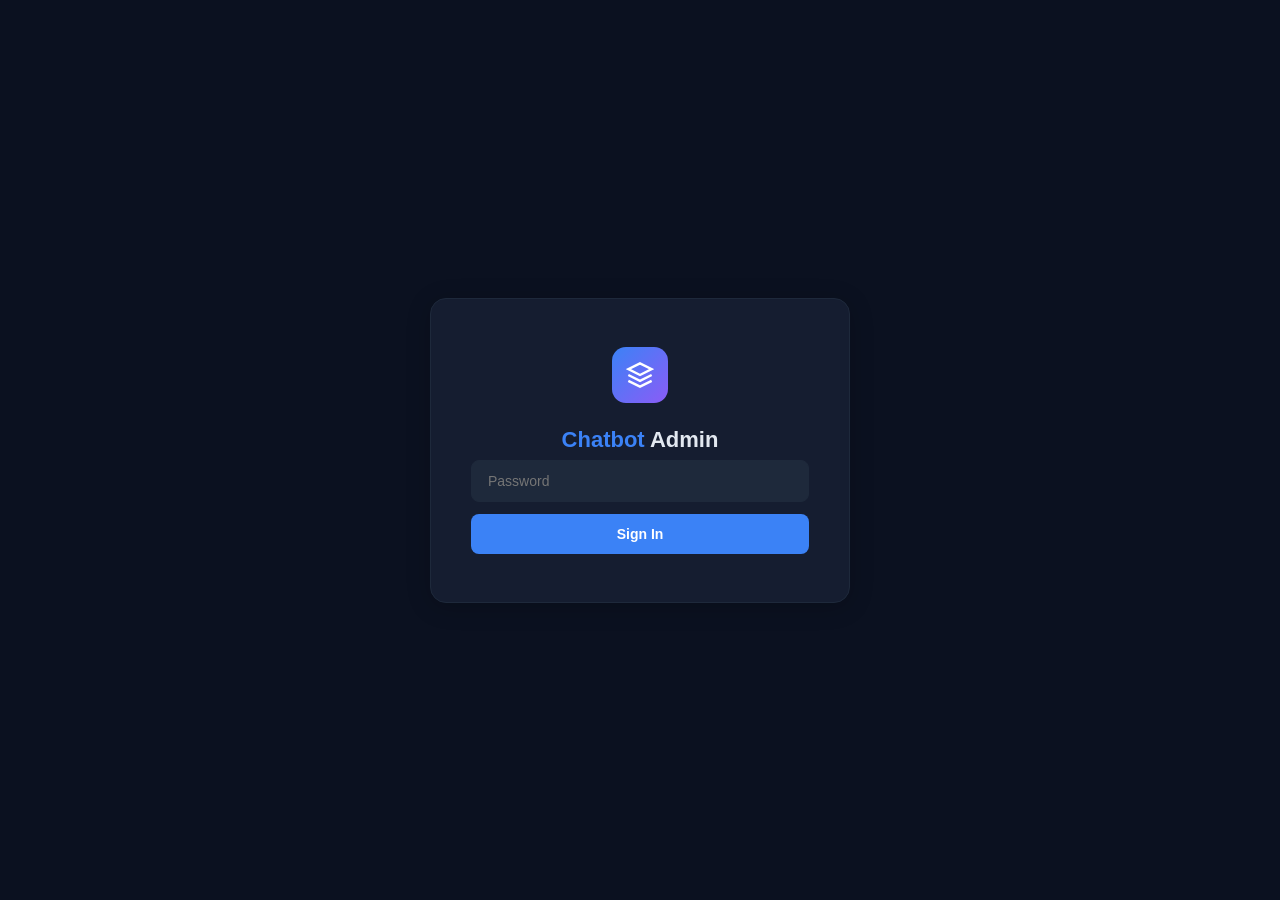
<file: backend/admin/index.html>
<!DOCTYPE html>
<html lang="en">
<head>
  <meta charset="UTF-8" />
  <meta name="viewport" content="width=device-width, initial-scale=1.0" />
  <title>Chatbot Admin</title>
  <style>
    :root {
      --bg: #0b1120;
      --bg-card: #151d30;
      --bg-card-hover: #1a2540;
      --bg-input: #1e293b;
      --bg-sidebar: #0f1729;
      --text: #e2e8f0;
      --text-muted: #64748b;
      --text-light: #94a3b8;
      --brand: #3b82f6;
      --brand-hover: #2563eb;
      --brand-glow: rgba(59, 130, 246, 0.15);
      --success: #10b981;
      --success-bg: rgba(16, 185, 129, 0.1);
      --warning: #f59e0b;
      --warning-bg: rgba(245, 158, 11, 0.1);
      --danger: #ef4444;
      --danger-bg: rgba(239, 68, 68, 0.1);
      --danger-hover: #dc2626;
      --purple: #8b5cf6;
      --purple-bg: rgba(139, 92, 246, 0.1);
      --pink: #ec4899;
      --pink-bg: rgba(236, 72, 153, 0.1);
      --border: #1e293b;
      --border-light: #2a3a52;
      --radius: 12px;
      --radius-sm: 8px;
      --shadow: 0 4px 24px rgba(0, 0, 0, 0.2);
      --transition: 0.2s ease;
    }
    * { margin: 0; padding: 0; box-sizing: border-box; }
    body {
      font-family: 'Inter', -apple-system, BlinkMacSystemFont, "Segoe UI", Roboto, sans-serif;
      background: var(--bg); color: var(--text); min-height: 100vh; line-height: 1.5;
    }

    /* ===== LOGIN ===== */
    .login-page { display: flex; align-items: center; justify-content: center; min-height: 100vh; padding: 24px; }
    .login-card { background: var(--bg-card); border: 1px solid var(--border); border-radius: 16px; padding: 48px 40px; width: 100%; max-width: 420px; box-shadow: var(--shadow); text-align: center; }
    .login-logo { width: 56px; height: 56px; background: linear-gradient(135deg, #3b82f6, #8b5cf6); border-radius: 14px; display: inline-flex; align-items: center; justify-content: center; margin-bottom: 20px; }
    .login-logo svg { color: #fff; }
    .login-card h1 { font-size: 22px; font-weight: 700; margin-bottom: 4px; }
    .login-card h1 span { color: var(--brand); }
    .login-subtitle { color: var(--text-muted); font-size: 13px; margin-bottom: 28px; }
    .login-input { width: 100%; padding: 12px 16px; background: var(--bg-input); border: 1px solid var(--border); border-radius: var(--radius-sm); color: var(--text); font-size: 14px; outline: none; transition: border-color var(--transition); margin-bottom: 12px; }
    .login-input:focus { border-color: var(--brand); }
    .login-btn { width: 100%; padding: 12px; background: var(--brand); color: #fff; border: none; border-radius: var(--radius-sm); font-size: 14px; font-weight: 600; cursor: pointer; transition: background var(--transition); }
    .login-btn:hover { background: var(--brand-hover); }
    .login-error { color: var(--danger); font-size: 13px; margin-top: 12px; display: none; }

    /* ===== LAYOUT ===== */
    .dashboard { display: none; }
    .dashboard.visible { display: flex; min-height: 100vh; }
    .sidebar { width: 240px; background: var(--bg-sidebar); border-right: 1px solid var(--border); display: flex; flex-direction: column; position: fixed; top: 0; left: 0; bottom: 0; z-index: 10; }
    .sidebar-header { padding: 20px 20px 16px; border-bottom: 1px solid var(--border); }
    .sidebar-header h2 { font-size: 15px; font-weight: 700; }
    .sidebar-header h2 span { color: var(--brand); }
    .sidebar-header p { font-size: 11px; color: var(--text-muted); margin-top: 2px; }
    .sidebar-nav { flex: 1; padding: 12px 10px; display: flex; flex-direction: column; gap: 2px; }
    .nav-item { display: flex; align-items: center; gap: 10px; padding: 10px 12px; border-radius: var(--radius-sm); font-size: 13px; font-weight: 500; color: var(--text-light); cursor: pointer; transition: all var(--transition); border: none; background: none; width: 100%; text-align: left; }
    .nav-item:hover { background: var(--bg-card); color: var(--text); }
    .nav-item.active { background: var(--brand-glow); color: var(--brand); }
    .nav-item svg { width: 18px; height: 18px; flex-shrink: 0; }
    .nav-badge { margin-left: auto; background: var(--danger); color: #fff; font-size: 10px; font-weight: 700; padding: 1px 6px; border-radius: 10px; min-width: 18px; text-align: center; }
    .sidebar-footer { padding: 16px 20px; border-top: 1px solid var(--border); }
    .logout-btn { display: flex; align-items: center; gap: 8px; padding: 8px 12px; border-radius: var(--radius-sm); font-size: 12px; color: var(--text-muted); cursor: pointer; border: none; background: none; width: 100%; transition: all var(--transition); }
    .logout-btn:hover { color: var(--danger); background: var(--danger-bg); }
    .main-content { flex: 1; margin-left: 240px; padding: 28px 32px; min-height: 100vh; }
    .page-header { margin-bottom: 24px; }
    .page-header h2 { font-size: 20px; font-weight: 700; }
    .page-header p { font-size: 13px; color: var(--text-muted); margin-top: 2px; }
    .page { display: none; }
    .page.active { display: block; }

    /* ===== STATS ===== */
    .stats-grid { display: grid; grid-template-columns: repeat(auto-fit, minmax(200px, 1fr)); gap: 16px; margin-bottom: 28px; }
    .stat-card { background: var(--bg-card); border: 1px solid var(--border); border-radius: var(--radius); padding: 20px; transition: border-color var(--transition); }
    .stat-card:hover { border-color: var(--border-light); }
    .stat-icon { width: 36px; height: 36px; border-radius: 10px; display: flex; align-items: center; justify-content: center; margin-bottom: 12px; }
    .stat-icon.blue { background: var(--brand-glow); color: var(--brand); }
    .stat-icon.green { background: var(--success-bg); color: var(--success); }
    .stat-icon.yellow { background: var(--warning-bg); color: var(--warning); }
    .stat-icon.red { background: var(--danger-bg); color: var(--danger); }
    .stat-value { font-size: 28px; font-weight: 700; line-height: 1.1; }
    .stat-label { font-size: 12px; color: var(--text-muted); margin-top: 4px; text-transform: uppercase; letter-spacing: 0.04em; }

    /* ===== CARDS ===== */
    .card { background: var(--bg-card); border: 1px solid var(--border); border-radius: var(--radius); margin-bottom: 20px; overflow: hidden; }
    .card-header { padding: 16px 20px; border-bottom: 1px solid var(--border); display: flex; align-items: center; justify-content: space-between; }
    .card-header h3 { font-size: 14px; font-weight: 600; display: flex; align-items: center; gap: 8px; }
    .card-body { padding: 20px; }

    /* ===== BUTTONS ===== */
    .btn { padding: 8px 16px; border: none; border-radius: var(--radius-sm); font-size: 13px; font-weight: 500; cursor: pointer; transition: all var(--transition); display: inline-flex; align-items: center; gap: 6px; color: #fff; }
    .btn-sm { padding: 6px 12px; font-size: 12px; }
    .btn-xs { padding: 4px 8px; font-size: 11px; }
    .btn-primary { background: var(--brand); }
    .btn-primary:hover { background: var(--brand-hover); }
    .btn-danger { background: var(--danger); }
    .btn-danger:hover { background: var(--danger-hover); }
    .btn-outline { background: transparent; border: 1px solid var(--border); color: var(--text-light); }
    .btn-outline:hover { border-color: var(--text-light); color: var(--text); }
    .btn:disabled { opacity: 0.4; cursor: not-allowed; }

    /* ===== UPLOAD ===== */
    .upload-zone { border: 2px dashed var(--border-light); border-radius: var(--radius); padding: 40px 24px; text-align: center; cursor: pointer; transition: all var(--transition); }
    .upload-zone:hover, .upload-zone.dragover { border-color: var(--brand); background: var(--brand-glow); }
    .upload-icon { width: 48px; height: 48px; background: var(--brand-glow); border-radius: 12px; display: inline-flex; align-items: center; justify-content: center; color: var(--brand); margin-bottom: 12px; }
    .upload-zone h4 { font-size: 14px; font-weight: 600; margin-bottom: 4px; }
    .upload-zone p { font-size: 12px; color: var(--text-muted); }

    /* ===== TABLE ===== */
    .table-wrapper { overflow-x: auto; }
    table { width: 100%; border-collapse: collapse; font-size: 13px; }
    th { text-align: left; font-size: 11px; font-weight: 600; text-transform: uppercase; letter-spacing: 0.05em; color: var(--text-muted); padding: 12px 16px; border-bottom: 1px solid var(--border); white-space: nowrap; }
    td { padding: 12px 16px; border-bottom: 1px solid var(--border); vertical-align: middle; }
    tr:last-child td { border-bottom: none; }
    tr:hover td { background: var(--bg-card-hover); }

    /* ===== BADGES ===== */
    .badge { display: inline-block; padding: 3px 10px; border-radius: 20px; font-size: 11px; font-weight: 600; }
    .badge-blue { background: var(--brand-glow); color: var(--brand); }
    .badge-yellow { background: var(--warning-bg); color: var(--warning); }
    .badge-red { background: var(--danger-bg); color: var(--danger); }
    .badge-pink { background: var(--pink-bg); color: var(--pink); }
    .badge-green { background: var(--success-bg); color: var(--success); }
    .badge-purple { background: var(--purple-bg); color: var(--purple); }

    /* ===== STATUS SELECT ===== */
    .status-select {
      padding: 4px 8px;
      border-radius: 6px;
      font-size: 12px;
      font-weight: 600;
      border: 1px solid transparent;
      cursor: pointer;
      outline: none;
      appearance: none;
      -webkit-appearance: none;
      background-repeat: no-repeat;
      background-position: right 6px center;
      background-size: 10px;
      padding-right: 22px;
      background-image: url("data:image/svg+xml,%3Csvg xmlns='http://www.w3.org/2000/svg' viewBox='0 0 10 6'%3E%3Cpath d='M1 1l4 4 4-4' stroke='%2394a3b8' fill='none' stroke-width='1.5'/%3E%3C/svg%3E");
    }
    .status-select.status-new { background-color: var(--danger-bg); color: var(--danger); border-color: rgba(239,68,68,0.3); }
    .status-select.status-reviewing { background-color: var(--warning-bg); color: var(--warning); border-color: rgba(245,158,11,0.3); }
    .status-select option { background: var(--bg-card); color: var(--text); }

    /* ===== CATEGORY SECTION ===== */
    .category-section { margin-bottom: 24px; }
    .category-header {
      display: flex; align-items: center; gap: 10px;
      padding: 12px 16px;
      background: var(--bg-input);
      border-radius: var(--radius-sm);
      margin-bottom: 12px;
      cursor: pointer;
      transition: background var(--transition);
    }
    .category-header:hover { background: var(--border); }
    .category-header h4 { font-size: 13px; font-weight: 600; flex: 1; }
    .category-count { font-size: 12px; font-weight: 600; }
    .category-icon { width: 28px; height: 28px; border-radius: 8px; display: flex; align-items: center; justify-content: center; flex-shrink: 0; }
    .category-icon.cat-similarity { background: var(--warning-bg); color: var(--warning); }
    .category-icon.cat-nodocs { background: var(--danger-bg); color: var(--danger); }
    .category-icon.cat-error { background: var(--pink-bg); color: var(--pink); }
    .category-body { padding-left: 0; }
    .category-body.collapsed { display: none; }

    /* ===== QUESTION ROW ===== */
    .q-row {
      display: flex; align-items: center; gap: 12px;
      padding: 10px 16px;
      border: 1px solid var(--border);
      border-radius: var(--radius-sm);
      margin-bottom: 6px;
      transition: all 0.3s ease;
    }
    .q-row:hover { border-color: var(--border-light); background: var(--bg-card-hover); }
    .q-row.removing { opacity: 0; transform: translateX(20px); height: 0; padding: 0; margin: 0; overflow: hidden; }
    .q-text { flex: 1; font-size: 13px; }
    .q-time { font-size: 11px; color: var(--text-muted); white-space: nowrap; }
    .q-score { font-size: 11px; font-family: monospace; color: var(--text-muted); min-width: 44px; text-align: right; }
    .q-actions { display: flex; align-items: center; gap: 6px; }
    .q-delete { background: none; border: none; color: var(--text-muted); cursor: pointer; padding: 4px; border-radius: 4px; transition: all var(--transition); display: flex; }
    .q-delete:hover { color: var(--danger); background: var(--danger-bg); }

    /* ===== FILTER TABS ===== */
    .filter-tabs { display: flex; gap: 6px; margin-bottom: 16px; flex-wrap: wrap; }
    .filter-tab { padding: 6px 14px; border-radius: 20px; font-size: 12px; font-weight: 500; border: 1px solid var(--border); background: none; color: var(--text-muted); cursor: pointer; transition: all var(--transition); }
    .filter-tab:hover { border-color: var(--text-light); color: var(--text); }
    .filter-tab.active { background: var(--brand-glow); border-color: var(--brand); color: var(--brand); }

    /* ===== EMPTY STATE ===== */
    .empty-state { text-align: center; padding: 40px 20px; color: var(--text-muted); }
    .empty-state svg { margin-bottom: 12px; opacity: 0.4; }
    .empty-state p { font-size: 13px; }

    /* ===== TOAST ===== */
    .toast-container { position: fixed; bottom: 24px; right: 24px; z-index: 999; display: flex; flex-direction: column; gap: 8px; }
    .toast { padding: 12px 20px; border-radius: var(--radius-sm); font-size: 13px; font-weight: 500; color: #fff; animation: slideIn 0.3s ease; box-shadow: 0 4px 12px rgba(0,0,0,0.3); }
    .toast.success { background: var(--success); }
    .toast.error { background: var(--danger); }
    .toast.info { background: var(--brand); }
    @keyframes slideIn { from { opacity: 0; transform: translateX(20px); } to { opacity: 1; transform: translateX(0); } }

    .spinner { display: inline-block; width: 18px; height: 18px; border: 2px solid var(--border); border-top-color: var(--brand); border-radius: 50%; animation: spin 0.6s linear infinite; }
    @keyframes spin { to { transform: rotate(360deg); } }

    /* ===== FILE QUEUE ===== */
    .file-queue { margin-top: 16px; }
    .file-queue-header { display: flex; align-items: center; justify-content: space-between; margin-bottom: 12px; }
    .file-queue-header h4 { font-size: 14px; font-weight: 600; display: flex; align-items: center; gap: 8px; }
    .file-queue-header .file-count { font-size: 12px; color: var(--text-muted); font-weight: 400; }
    .file-queue-actions { display: flex; gap: 8px; }
    .file-queue-list { display: flex; flex-direction: column; gap: 6px; margin-bottom: 16px; }
    .file-queue-item {
      display: flex; align-items: center; gap: 12px;
      padding: 10px 14px;
      background: var(--bg-input);
      border: 1px solid var(--border);
      border-radius: var(--radius-sm);
      transition: all var(--transition);
    }
    .file-queue-item:hover { border-color: var(--border-light); }
    .file-queue-item .file-icon {
      width: 32px; height: 32px; border-radius: 8px;
      background: var(--danger-bg); color: var(--danger);
      display: flex; align-items: center; justify-content: center; flex-shrink: 0;
    }
    .file-queue-item .file-info { flex: 1; min-width: 0; }
    .file-queue-item .file-name { font-size: 13px; font-weight: 500; white-space: nowrap; overflow: hidden; text-overflow: ellipsis; }
    .file-queue-item .file-size { font-size: 11px; color: var(--text-muted); margin-top: 1px; }
    .file-queue-item .file-remove {
      background: none; border: none; color: var(--text-muted); cursor: pointer;
      padding: 6px; border-radius: 6px; transition: all var(--transition); display: flex;
    }
    .file-queue-item .file-remove:hover { color: var(--danger); background: var(--danger-bg); }

    /* ===== DOC ACTIONS ===== */
    .doc-actions { display: flex; gap: 6px; }
    .doc-action-btn {
      background: none; border: none; cursor: pointer; padding: 6px;
      border-radius: 6px; transition: all var(--transition); display: flex;
      align-items: center; justify-content: center; color: var(--text-muted);
    }
    .doc-action-btn:hover { color: var(--text); background: var(--bg-card-hover); }
    .doc-action-btn.edit:hover { color: var(--brand); background: var(--brand-glow); }
    .doc-action-btn.delete:hover { color: var(--danger); background: var(--danger-bg); }
    .doc-rename-input {
      padding: 4px 8px; background: var(--bg-input); border: 1px solid var(--brand);
      border-radius: 6px; color: var(--text); font-size: 13px; font-weight: 500;
      outline: none; width: 220px;
    }

    @media (max-width: 768px) {
      .sidebar { display: none; }
      .main-content { margin-left: 0; padding: 16px; }
      .stats-grid { grid-template-columns: 1fr 1fr; }
    }
  </style>
</head>
<body>

  <!-- LOGIN -->
  <div class="login-page" id="login-page">
    <div class="login-card">
      <div class="login-logo">
        <svg viewBox="0 0 24 24" fill="none" stroke="currentColor" stroke-width="2" width="28" height="28">
          <path d="M12 2L2 7l10 5 10-5-10-5zM2 17l10 5 10-5M2 12l10 5 10-5"/>
        </svg>
      </div>
      <h1><span>Chatbot</span> Admin</h1>
      <input type="password" class="login-input" id="admin-secret" placeholder="Password" autocomplete="off" />
      <button class="login-btn" id="login-btn">Sign In</button>
      <p class="login-error" id="login-error"></p>
    </div>
  </div>

  <!-- DASHBOARD -->
  <div class="dashboard" id="dashboard">
    <aside class="sidebar">
      <div class="sidebar-header">
        <h2><span>Chatbot</span> Admin</h2>
        <p>Knowledge Base Manager</p>
      </div>
      <nav class="sidebar-nav">
        <button class="nav-item active" data-page="overview">
          <svg viewBox="0 0 24 24" fill="none" stroke="currentColor" stroke-width="2"><rect x="3" y="3" width="7" height="7"/><rect x="14" y="3" width="7" height="7"/><rect x="14" y="14" width="7" height="7"/><rect x="3" y="14" width="7" height="7"/></svg>
          Overview
        </button>
        <button class="nav-item" data-page="documents">
          <svg viewBox="0 0 24 24" fill="none" stroke="currentColor" stroke-width="2"><path d="M14 2H6a2 2 0 0 0-2 2v16a2 2 0 0 0 2 2h12a2 2 0 0 0 2-2V8z"/><polyline points="14 2 14 8 20 8"/></svg>
          Documents
        </button>
        <button class="nav-item" data-page="upload">
          <svg viewBox="0 0 24 24" fill="none" stroke="currentColor" stroke-width="2"><path d="M21 15v4a2 2 0 0 1-2 2H5a2 2 0 0 1-2-2v-4"/><polyline points="17 8 12 3 7 8"/><line x1="12" y1="3" x2="12" y2="15"/></svg>
          Upload PDFs
        </button>
        <button class="nav-item" data-page="logs">
          <svg viewBox="0 0 24 24" fill="none" stroke="currentColor" stroke-width="2"><path d="M14 2H6a2 2 0 0 0-2 2v16a2 2 0 0 0 2 2h12a2 2 0 0 0 2-2V8z"/><line x1="16" y1="13" x2="8" y2="13"/><line x1="16" y1="17" x2="8" y2="17"/><polyline points="10 9 9 9 8 9"/></svg>
          Unanswered Logs
          <span class="nav-badge" id="nav-log-count" style="display:none;">0</span>
        </button>
      </nav>
      <div class="sidebar-footer">
        <button class="logout-btn" id="logout-btn">
          <svg viewBox="0 0 24 24" fill="none" stroke="currentColor" stroke-width="2" width="16" height="16"><path d="M9 21H5a2 2 0 0 1-2-2V5a2 2 0 0 1 2-2h4"/><polyline points="16 17 21 12 16 7"/><line x1="21" y1="12" x2="9" y2="12"/></svg>
          Logout
        </button>
      </div>
    </aside>

    <div class="main-content">

      <!-- OVERVIEW -->
      <div class="page active" id="page-overview">
        <div class="page-header">
          <h2>Overview</h2>
          <p>Monitor your chatbot's knowledge base and performance</p>
        </div>
        <div class="stats-grid">
          <div class="stat-card">
            <div class="stat-icon blue"><svg viewBox="0 0 24 24" fill="none" stroke="currentColor" stroke-width="2" width="20" height="20"><path d="M14 2H6a2 2 0 0 0-2 2v16a2 2 0 0 0 2 2h12a2 2 0 0 0 2-2V8z"/><polyline points="14 2 14 8 20 8"/></svg></div>
            <div class="stat-value" id="stat-docs">-</div>
            <div class="stat-label">Document Chunks</div>
          </div>
          <div class="stat-card">
            <div class="stat-icon green"><svg viewBox="0 0 24 24" fill="none" stroke="currentColor" stroke-width="2" width="20" height="20"><path d="M22 11.08V12a10 10 0 1 1-5.93-9.14"/><polyline points="22 4 12 14.01 9 11.01"/></svg></div>
            <div class="stat-value" id="stat-pdfs">-</div>
            <div class="stat-label">PDF Files</div>
          </div>
          <div class="stat-card">
            <div class="stat-icon yellow"><svg viewBox="0 0 24 24" fill="none" stroke="currentColor" stroke-width="2" width="20" height="20"><circle cx="12" cy="12" r="10"/><line x1="12" y1="8" x2="12" y2="12"/><line x1="12" y1="16" x2="12.01" y2="16"/></svg></div>
            <div class="stat-value" id="stat-unanswered">-</div>
            <div class="stat-label">Unanswered Questions</div>
          </div>
          <div class="stat-card">
            <div class="stat-icon red"><svg viewBox="0 0 24 24" fill="none" stroke="currentColor" stroke-width="2" width="20" height="20"><path d="M10.29 3.86L1.82 18a2 2 0 0 0 1.71 3h16.94a2 2 0 0 0 1.71-3L13.71 3.86a2 2 0 0 0-3.42 0z"/><line x1="12" y1="9" x2="12" y2="13"/><line x1="12" y1="17" x2="12.01" y2="17"/></svg></div>
            <div class="stat-value" id="stat-reason">-</div>
            <div class="stat-label">Top Failure Reason</div>
          </div>
        </div>
        <div class="card">
          <div class="card-header">
            <h3>Recent Unanswered Questions</h3>
            <button class="btn btn-sm btn-outline" onclick="navigateTo('logs')">View All</button>
          </div>
          <div class="card-body" id="recent-logs-body">
            <div class="empty-state"><p>Loading...</p></div>
          </div>
        </div>
      </div>

      <!-- DOCUMENTS -->
      <div class="page" id="page-documents">
        <div class="page-header"><h2>Documents</h2><p>All PDFs currently in the knowledge base</p></div>
        <div class="card">
          <div class="card-header">
            <h3>Uploaded PDFs</h3>
            <div style="display:flex;gap:8px;">
              <button class="btn btn-sm btn-primary" onclick="navigateTo('upload')">Upload New</button>
              <button class="btn btn-sm btn-danger" id="clear-kb-btn">Clear All</button>
            </div>
          </div>
          <div class="card-body" id="docs-table-body"><div class="empty-state"><p>Loading...</p></div></div>
        </div>
      </div>

      <!-- UPLOAD -->
      <div class="page" id="page-upload">
        <div class="page-header"><h2>Upload PDFs</h2><p>Add new documents to the chatbot's knowledge base</p></div>
        <div class="card"><div class="card-body">
          <div class="upload-zone" id="upload-zone">
            <div class="upload-icon"><svg viewBox="0 0 24 24" fill="none" stroke="currentColor" stroke-width="2" width="24" height="24"><path d="M21 15v4a2 2 0 0 1-2 2H5a2 2 0 0 1-2-2v-4"/><polyline points="17 8 12 3 7 8"/><line x1="12" y1="3" x2="12" y2="15"/></svg></div>
            <h4>Drop PDF files here</h4><p>or click to browse your files</p>
            <input type="file" id="file-input" accept=".pdf" multiple hidden />
          </div>
          <!-- File Queue (shown after selecting files) -->
          <div class="file-queue" id="file-queue" style="display:none;">
            <div class="file-queue-header">
              <h4>Selected Files <span class="file-count" id="file-queue-count"></span></h4>
              <div class="file-queue-actions">
                <button class="btn btn-sm btn-outline" id="add-more-btn">Add More</button>
                <button class="btn btn-sm btn-outline" id="clear-queue-btn" style="color:var(--danger);border-color:rgba(239,68,68,0.3);">Clear All</button>
              </div>
            </div>
            <div class="file-queue-list" id="file-queue-list"></div>
            <button class="btn btn-primary" id="upload-queue-btn" style="width:100%;justify-content:center;padding:12px;">
              <svg viewBox="0 0 24 24" fill="none" stroke="currentColor" stroke-width="2" width="16" height="16"><path d="M21 15v4a2 2 0 0 1-2 2H5a2 2 0 0 1-2-2v-4"/><polyline points="17 8 12 3 7 8"/><line x1="12" y1="3" x2="12" y2="15"/></svg>
              Upload & Process
            </button>
          </div>

          <div id="upload-progress" style="margin-top:16px;display:none;">
            <div style="display:flex;align-items:center;gap:8px;color:var(--text-muted);font-size:13px;">
              <div class="spinner"></div><span>Uploading and processing PDFs...</span>
            </div>
          </div>
        </div></div>
      </div>

      <!-- LOGS -->
      <div class="page" id="page-logs">
        <div class="page-header">
          <h2>Unanswered Questions</h2>
          <p>Questions grouped by category. Change status to manage them — handled questions are automatically removed.</p>
        </div>

        <!-- Status filter tabs -->
        <div class="filter-tabs" id="filter-tabs">
          <button class="filter-tab active" data-filter="all">All</button>
          <button class="filter-tab" data-filter="new">New</button>
          <button class="filter-tab" data-filter="reviewing">Reviewing</button>
        </div>

        <div id="logs-categorized">
          <div class="empty-state"><p>Loading...</p></div>
        </div>
      </div>

    </div>
  </div>

  <div class="toast-container" id="toast-container"></div>

  <script>
    const API = window.location.origin;
    let adminToken = "";
    let allLogs = [];
    let currentFilter = "all";

    // === AUTH ===
    const loginPage = document.getElementById("login-page");
    const dashboard = document.getElementById("dashboard");
    const loginBtn = document.getElementById("login-btn");
    const secretInput = document.getElementById("admin-secret");
    const loginError = document.getElementById("login-error");

    loginBtn.addEventListener("click", doLogin);
    secretInput.addEventListener("keydown", (e) => { if (e.key === "Enter") doLogin(); });

    // Restore session on page load
    (async function restoreSession() {
      const saved = sessionStorage.getItem("adminToken");
      if (saved) {
        adminToken = saved;
        try {
          const resp = await apiFetch("/stats");
          if (resp.ok) {
            loginPage.style.display = "none";
            dashboard.classList.add("visible");
            loadAllData();
            return;
          }
        } catch {}
        // Token invalid or backend unreachable — clear and show login
        sessionStorage.removeItem("adminToken");
        adminToken = "";
      }
    })();

    async function doLogin() {
      const secret = secretInput.value.trim();
      if (!secret) return;
      adminToken = secret;
      try {
        const resp = await apiFetch("/stats");
        if (resp.ok) {
          sessionStorage.setItem("adminToken", adminToken);
          loginPage.style.display = "none";
          dashboard.classList.add("visible");
          loadAllData();
        } else { showLoginError("Invalid admin secret."); }
      } catch { showLoginError("Cannot connect to backend."); }
    }

    function showLoginError(msg) {
      loginError.textContent = msg;
      loginError.style.display = "block";
      setTimeout(() => { loginError.style.display = "none"; }, 4000);
    }

    document.getElementById("logout-btn").addEventListener("click", () => {
      adminToken = "";
      sessionStorage.removeItem("adminToken");
      dashboard.classList.remove("visible");
      loginPage.style.display = "flex";
      secretInput.value = "";
    });

    // === NAV ===
    document.querySelectorAll(".nav-item").forEach((item) => {
      item.addEventListener("click", () => navigateTo(item.dataset.page));
    });

    function navigateTo(pageId) {
      document.querySelectorAll(".nav-item").forEach((n) => n.classList.remove("active"));
      document.querySelectorAll(".page").forEach((p) => p.classList.remove("active"));
      const btn = document.querySelector(`.nav-item[data-page="${pageId}"]`);
      if (btn) btn.classList.add("active");
      const page = document.getElementById(`page-${pageId}`);
      if (page) page.classList.add("active");
    }

    // === API ===
    async function apiFetch(path, options = {}) {
      const headers = { Authorization: `Bearer ${adminToken}`, ...(options.headers || {}) };
      return fetch(`${API}${path}`, { ...options, headers });
    }

    async function loadAllData() {
      await Promise.all([loadStats(), loadDocuments(), loadLogs()]);
    }

    // === STATS ===
    async function loadStats() {
      try {
        const [statsResp, docsResp] = await Promise.all([apiFetch("/stats"), apiFetch("/documents")]);
        const stats = await statsResp.json();
        const docs = await docsResp.json();
        document.getElementById("stat-docs").textContent = stats.document_count;
        document.getElementById("stat-pdfs").textContent = docs.documents.length;
        document.getElementById("stat-unanswered").textContent = stats.total_unanswered;
        const reasons = stats.unanswered_by_reason || {};
        const top = Object.entries(reasons).sort((a, b) => b[1] - a[1])[0];
        document.getElementById("stat-reason").textContent = top ? fmtReason(top[0]) : "None";
      } catch { toast("Failed to load stats", "error"); }
    }

    // === DOCUMENTS ===
    async function loadDocuments() {
      try {
        const resp = await apiFetch("/documents");
        const data = await resp.json();
        const body = document.getElementById("docs-table-body");
        if (!data.documents || data.documents.length === 0) {
          body.innerHTML = '<div class="empty-state"><p>No documents uploaded yet.</p></div>';
          return;
        }
        let html = '<div class="table-wrapper"><table><thead><tr><th>PDF Name</th><th>Pages</th><th>Chunks</th><th style="width:100px;">Actions</th></tr></thead><tbody>';
        for (const doc of data.documents) {
          const safeName = esc(doc.pdf_name);
          const encodedName = encodeURIComponent(doc.pdf_name);
          html += `<tr id="doc-row-${encodedName}">
            <td style="font-weight:500;">
              <span id="doc-name-${encodedName}" style="display:inline-flex;align-items:center;gap:6px;">
                <svg viewBox="0 0 24 24" fill="none" stroke="var(--danger)" stroke-width="2" width="16" height="16"><path d="M14 2H6a2 2 0 0 0-2 2v16a2 2 0 0 0 2 2h12a2 2 0 0 0 2-2V8z"/><polyline points="14 2 14 8 20 8"/></svg>
                ${safeName}
              </span>
            </td>
            <td>${doc.pages}</td>
            <td><span class="badge badge-blue">${doc.chunks}</span></td>
            <td>
              <div class="doc-actions">
                <button class="doc-action-btn edit" onclick="startRenameDoc('${encodedName}')" title="Rename">
                  <svg viewBox="0 0 24 24" fill="none" stroke="currentColor" stroke-width="2" width="15" height="15"><path d="M11 4H4a2 2 0 0 0-2 2v14a2 2 0 0 0 2 2h14a2 2 0 0 0 2-2v-7"/><path d="M18.5 2.5a2.121 2.121 0 0 1 3 3L12 15l-4 1 1-4 9.5-9.5z"/></svg>
                </button>
                <button class="doc-action-btn delete" onclick="deleteDoc('${encodedName}')" title="Delete">
                  <svg viewBox="0 0 24 24" fill="none" stroke="currentColor" stroke-width="2" width="15" height="15"><polyline points="3 6 5 6 21 6"/><path d="M19 6v14a2 2 0 0 1-2 2H7a2 2 0 0 1-2-2V6m3 0V4a2 2 0 0 1 2-2h4a2 2 0 0 1 2 2v2"/></svg>
                </button>
              </div>
            </td>
          </tr>`;
        }
        html += "</tbody></table></div>";
        body.innerHTML = html;
      } catch { toast("Failed to load documents", "error"); }
    }

    // === DOC DELETE ===
    async function deleteDoc(encodedName) {
      const pdfName = decodeURIComponent(encodedName);
      if (!confirm(`Delete "${pdfName}" and all its chunks from the knowledge base?`)) return;
      try {
        const resp = await apiFetch(`/documents/${encodedName}`, { method: "DELETE" });
        if (resp.ok) {
          const data = await resp.json();
          toast(data.message, "success");
          loadAllData();
        } else {
          const err = await resp.json().catch(() => ({}));
          toast(err.detail || "Failed to delete document.", "error");
        }
      } catch { toast("Failed to delete document.", "error"); }
    }

    // === DOC RENAME ===
    function startRenameDoc(encodedName) {
      const pdfName = decodeURIComponent(encodedName);
      const nameEl = document.getElementById(`doc-name-${encodedName}`);
      if (!nameEl) return;

      const currentName = pdfName;
      nameEl.innerHTML = `
        <svg viewBox="0 0 24 24" fill="none" stroke="var(--danger)" stroke-width="2" width="16" height="16"><path d="M14 2H6a2 2 0 0 0-2 2v16a2 2 0 0 0 2 2h12a2 2 0 0 0 2-2V8z"/><polyline points="14 2 14 8 20 8"/></svg>
        <input class="doc-rename-input" id="rename-input-${encodedName}" value="${esc(currentName)}" />
        <button class="btn btn-xs btn-primary" onclick="confirmRename('${encodedName}')">Save</button>
        <button class="btn btn-xs btn-outline" onclick="loadDocuments()">Cancel</button>
      `;

      const input = document.getElementById(`rename-input-${encodedName}`);
      input.focus();
      input.select();
      input.addEventListener("keydown", (e) => {
        if (e.key === "Enter") confirmRename(encodedName);
        if (e.key === "Escape") loadDocuments();
      });
    }

    async function confirmRename(encodedName) {
      const pdfName = decodeURIComponent(encodedName);
      const input = document.getElementById(`rename-input-${encodedName}`);
      if (!input) return;
      const newName = input.value.trim();
      if (!newName || newName === pdfName) { loadDocuments(); return; }

      try {
        const resp = await apiFetch(`/documents/${encodedName}?new_name=${encodeURIComponent(newName)}`, { method: "PATCH" });
        if (resp.ok) {
          const data = await resp.json();
          toast(data.message, "success");
          loadAllData();
        } else {
          const err = await resp.json().catch(() => ({}));
          toast(err.detail || "Failed to rename document.", "error");
        }
      } catch { toast("Failed to rename document.", "error"); }
    }

    // === LOGS ===
    async function loadLogs() {
      try {
        const resp = await apiFetch("/logs?limit=500");
        const data = await resp.json();
        allLogs = data.logs || [];

        // Update nav badge
        const navBadge = document.getElementById("nav-log-count");
        const newCount = allLogs.filter(l => l.status === "new").length;
        if (newCount > 0) { navBadge.textContent = newCount; navBadge.style.display = ""; }
        else { navBadge.style.display = "none"; }

        renderCategorizedLogs();
        renderRecentLogs();
      } catch { toast("Failed to load logs", "error"); }
    }

    // Filter tabs
    document.getElementById("filter-tabs").addEventListener("click", (e) => {
      const tab = e.target.closest(".filter-tab");
      if (!tab) return;
      document.querySelectorAll(".filter-tab").forEach(t => t.classList.remove("active"));
      tab.classList.add("active");
      currentFilter = tab.dataset.filter;
      renderCategorizedLogs();
    });

    function renderCategorizedLogs() {
      const container = document.getElementById("logs-categorized");
      let filtered = allLogs;
      if (currentFilter !== "all") {
        filtered = allLogs.filter(l => l.status === currentFilter);
      }

      if (filtered.length === 0) {
        container.innerHTML = '<div class="empty-state"><svg viewBox="0 0 24 24" fill="none" stroke="currentColor" stroke-width="1.5" width="40" height="40"><path d="M22 11.08V12a10 10 0 1 1-5.93-9.14"/><polyline points="22 4 12 14.01 9 11.01"/></svg><p>No unanswered questions. Your knowledge base is doing great!</p></div>';
        return;
      }

      // Group by reason category
      const categories = {
        low_similarity: { label: "Low Similarity Match", desc: "Questions that didn't match documents well enough", icon: "cat-similarity", items: [] },
        no_documents: { label: "No Documents Found", desc: "No documents in the knowledge base when asked", icon: "cat-nodocs", items: [] },
        llm_error: { label: "LLM Errors", desc: "The AI model failed to generate a response", icon: "cat-error", items: [] },
      };

      for (const log of filtered) {
        const reason = log.reason.startsWith("llm_error") ? "llm_error" : log.reason;
        if (categories[reason]) {
          categories[reason].items.push(log);
        } else {
          // Unknown category fallback
          if (!categories.other) {
            categories.other = { label: "Other", desc: "Miscellaneous failures", icon: "cat-error", items: [] };
          }
          categories.other.items.push(log);
        }
      }

      let html = "";
      for (const [key, cat] of Object.entries(categories)) {
        if (cat.items.length === 0) continue;

        const newCount = cat.items.filter(i => i.status === "new").length;
        const reviewingCount = cat.items.filter(i => i.status === "reviewing").length;

        html += `<div class="category-section">
          <div class="category-header" onclick="toggleCategory('${key}')">
            <div class="category-icon ${cat.icon}">
              <svg viewBox="0 0 24 24" fill="none" stroke="currentColor" stroke-width="2" width="16" height="16">
                ${key === "low_similarity" ? '<circle cx="12" cy="12" r="10"/><line x1="12" y1="8" x2="12" y2="12"/><line x1="12" y1="16" x2="12.01" y2="16"/>' :
                  key === "no_documents" ? '<path d="M14 2H6a2 2 0 0 0-2 2v16a2 2 0 0 0 2 2h12a2 2 0 0 0 2-2V8z"/><line x1="9" y1="13" x2="15" y2="13"/>' :
                  '<path d="M10.29 3.86L1.82 18a2 2 0 0 0 1.71 3h16.94a2 2 0 0 0 1.71-3L13.71 3.86a2 2 0 0 0-3.42 0z"/><line x1="12" y1="9" x2="12" y2="13"/><line x1="12" y1="17" x2="12.01" y2="17"/>'}
              </svg>
            </div>
            <h4>${cat.label} <span style="color:var(--text-muted);font-weight:400;font-size:12px;margin-left:4px;">${cat.desc}</span></h4>
            <div style="display:flex;gap:6px;align-items:center;">
              ${newCount > 0 ? `<span class="badge badge-red">${newCount} new</span>` : ""}
              ${reviewingCount > 0 ? `<span class="badge badge-yellow">${reviewingCount} reviewing</span>` : ""}
              <span class="category-count">${cat.items.length} total</span>
            </div>
          </div>
          <div class="category-body" id="cat-${key}">`;

        for (const log of cat.items) {
          const time = new Date(log.timestamp).toLocaleString();
          const score = log.similarity_score != null ? log.similarity_score.toFixed(3) : "-";
          const statusClass = log.status === "new" ? "status-new" : "status-reviewing";

          html += `<div class="q-row" id="row-${log.id}">
            <select class="status-select ${statusClass}" onchange="changeStatus('${log.id}', this.value, this)" title="Change status">
              <option value="new" ${log.status === "new" ? "selected" : ""}>New</option>
              <option value="reviewing" ${log.status === "reviewing" ? "selected" : ""}>Reviewing</option>
              <option value="handled">Handled</option>
            </select>
            <div class="q-text">${esc(log.question)}</div>
            <div class="q-score">${score}</div>
            <div class="q-time">${time}</div>
            <div class="q-actions">
              <button class="q-delete" onclick="deleteQuestion('${log.id}')" title="Delete">
                <svg viewBox="0 0 24 24" fill="none" stroke="currentColor" stroke-width="2" width="14" height="14"><polyline points="3 6 5 6 21 6"/><path d="M19 6v14a2 2 0 0 1-2 2H7a2 2 0 0 1-2-2V6m3 0V4a2 2 0 0 1 2-2h4a2 2 0 0 1 2 2v2"/></svg>
              </button>
            </div>
          </div>`;
        }

        html += `</div></div>`;
      }

      container.innerHTML = html;
    }

    function renderRecentLogs() {
      const body = document.getElementById("recent-logs-body");
      const recent = allLogs.slice(0, 5);
      if (recent.length === 0) {
        body.innerHTML = '<div class="empty-state"><p>No unanswered questions yet.</p></div>';
        return;
      }
      let html = '<div class="table-wrapper"><table><thead><tr><th>Status</th><th>Question</th><th>Category</th><th>Time</th></tr></thead><tbody>';
      for (const log of recent) {
        const time = new Date(log.timestamp).toLocaleString();
        const reason = log.reason.startsWith("llm_error") ? "llm_error" : log.reason;
        const statusBadge = log.status === "new" ? '<span class="badge badge-red">New</span>' : '<span class="badge badge-yellow">Reviewing</span>';
        const catBadge = reason === "low_similarity" ? "badge-yellow" : reason === "no_documents" ? "badge-red" : "badge-pink";
        html += `<tr><td>${statusBadge}</td><td>${esc(log.question)}</td><td><span class="badge ${catBadge}">${fmtReason(reason)}</span></td><td style="font-size:12px;color:var(--text-muted);white-space:nowrap;">${time}</td></tr>`;
      }
      html += "</tbody></table></div>";
      body.innerHTML = html;
    }

    function toggleCategory(key) {
      const body = document.getElementById(`cat-${key}`);
      if (body) body.classList.toggle("collapsed");
    }

    // === STATUS CHANGE ===
    async function changeStatus(logId, newStatus, selectEl) {
      try {
        const resp = await apiFetch(`/logs/${logId}?status=${newStatus}`, { method: "PATCH" });
        if (resp.ok) {
          if (newStatus === "handled") {
            // Animate removal
            const row = document.getElementById(`row-${logId}`);
            if (row) {
              row.classList.add("removing");
              setTimeout(() => {
                // Remove from local data and re-render
                allLogs = allLogs.filter(l => l.id !== logId);
                renderCategorizedLogs();
                renderRecentLogs();
                loadStats();
                updateNavBadge();
              }, 350);
            }
            toast("Question marked as handled and removed", "success");
          } else {
            // Update local data
            const log = allLogs.find(l => l.id === logId);
            if (log) log.status = newStatus;
            // Update select styling
            selectEl.className = `status-select status-${newStatus}`;
            updateNavBadge();
            toast(`Status changed to "${newStatus}"`, "info");
          }
        } else { toast("Failed to update status", "error"); }
      } catch { toast("Failed to update status", "error"); }
    }

    // === DELETE ===
    async function deleteQuestion(logId) {
      if (!confirm("Delete this question from the log?")) return;
      try {
        const resp = await apiFetch(`/logs/${logId}`, { method: "DELETE" });
        if (resp.ok) {
          const row = document.getElementById(`row-${logId}`);
          if (row) {
            row.classList.add("removing");
            setTimeout(() => {
              allLogs = allLogs.filter(l => l.id !== logId);
              renderCategorizedLogs();
              renderRecentLogs();
              loadStats();
              updateNavBadge();
            }, 350);
          }
          toast("Question deleted", "success");
        } else { toast("Failed to delete", "error"); }
      } catch { toast("Failed to delete", "error"); }
    }

    function updateNavBadge() {
      const badge = document.getElementById("nav-log-count");
      const newCount = allLogs.filter(l => l.status === "new").length;
      if (newCount > 0) { badge.textContent = newCount; badge.style.display = ""; }
      else { badge.style.display = "none"; }
    }

    // === UPLOAD ===
    const uploadZone = document.getElementById("upload-zone");
    const fileInput = document.getElementById("file-input");
    const uploadProgress = document.getElementById("upload-progress");
    const fileQueue = document.getElementById("file-queue");
    const fileQueueList = document.getElementById("file-queue-list");
    const fileQueueCount = document.getElementById("file-queue-count");
    const addMoreBtn = document.getElementById("add-more-btn");
    const clearQueueBtn = document.getElementById("clear-queue-btn");
    const uploadQueueBtn = document.getElementById("upload-queue-btn");

    // Hidden file input for "Add More"
    const addMoreInput = document.createElement("input");
    addMoreInput.type = "file"; addMoreInput.accept = ".pdf"; addMoreInput.multiple = true; addMoreInput.hidden = true;
    document.body.appendChild(addMoreInput);

    let queuedFiles = []; // Array of File objects

    uploadZone.addEventListener("click", () => fileInput.click());
    uploadZone.addEventListener("dragover", (e) => { e.preventDefault(); uploadZone.classList.add("dragover"); });
    uploadZone.addEventListener("dragleave", () => uploadZone.classList.remove("dragover"));
    uploadZone.addEventListener("drop", (e) => { e.preventDefault(); uploadZone.classList.remove("dragover"); if (e.dataTransfer.files.length) addFilesToQueue(e.dataTransfer.files); });
    fileInput.addEventListener("change", () => { if (fileInput.files.length) addFilesToQueue(fileInput.files); fileInput.value = ""; });
    addMoreBtn.addEventListener("click", () => addMoreInput.click());
    addMoreInput.addEventListener("change", () => { if (addMoreInput.files.length) addFilesToQueue(addMoreInput.files); addMoreInput.value = ""; });
    clearQueueBtn.addEventListener("click", () => { queuedFiles = []; renderFileQueue(); });
    uploadQueueBtn.addEventListener("click", () => uploadQueuedFiles());

    function addFilesToQueue(files) {
      let skipped = 0;
      for (const f of files) {
        if (!f.name.toLowerCase().endsWith(".pdf")) { skipped++; continue; }
        // Avoid duplicates by name+size
        const exists = queuedFiles.some(q => q.name === f.name && q.size === f.size);
        if (!exists) queuedFiles.push(f);
      }
      if (skipped > 0) toast(`Skipped ${skipped} non-PDF file(s).`, "error");
      renderFileQueue();
    }

    function removeFromQueue(index) {
      queuedFiles.splice(index, 1);
      renderFileQueue();
    }

    function formatFileSize(bytes) {
      if (bytes < 1024) return bytes + " B";
      if (bytes < 1048576) return (bytes / 1024).toFixed(1) + " KB";
      return (bytes / 1048576).toFixed(1) + " MB";
    }

    function renderFileQueue() {
      if (queuedFiles.length === 0) {
        fileQueue.style.display = "none";
        uploadZone.style.display = "";
        return;
      }

      uploadZone.style.display = "none";
      fileQueue.style.display = "";
      fileQueueCount.textContent = `(${queuedFiles.length} file${queuedFiles.length !== 1 ? "s" : ""})`;

      let html = "";
      queuedFiles.forEach((file, i) => {
        html += `<div class="file-queue-item">
          <div class="file-icon">
            <svg viewBox="0 0 24 24" fill="none" stroke="currentColor" stroke-width="2" width="16" height="16">
              <path d="M14 2H6a2 2 0 0 0-2 2v16a2 2 0 0 0 2 2h12a2 2 0 0 0 2-2V8z"/>
              <polyline points="14 2 14 8 20 8"/>
            </svg>
          </div>
          <div class="file-info">
            <div class="file-name" title="${esc(file.name)}">${esc(file.name)}</div>
            <div class="file-size">${formatFileSize(file.size)}</div>
          </div>
          <button class="file-remove" onclick="removeFromQueue(${i})" title="Remove file">
            <svg viewBox="0 0 24 24" fill="none" stroke="currentColor" stroke-width="2" width="16" height="16">
              <line x1="18" y1="6" x2="6" y2="18"/><line x1="6" y1="6" x2="18" y2="18"/>
            </svg>
          </button>
        </div>`;
      });
      fileQueueList.innerHTML = html;
    }

    async function uploadQueuedFiles() {
      if (queuedFiles.length === 0) return;
      const formData = new FormData();
      for (const f of queuedFiles) formData.append("files", f);

      fileQueue.style.display = "none";
      uploadProgress.style.display = "block";

      try {
        const resp = await apiFetch("/ingest", { method: "POST", body: formData });
        if (resp.ok) {
          const data = await resp.json();
          toast(`Uploaded ${data.files_processed} file(s) — ${data.total_chunks} chunks indexed`, "success");
          loadAllData();
        } else {
          const err = await resp.json().catch(() => ({}));
          toast(err.detail || "Upload failed.", "error");
        }
      } catch { toast("Upload failed.", "error"); }

      queuedFiles = [];
      uploadProgress.style.display = "none";
      uploadZone.style.display = "";
    }

    // === CLEAR KB ===
    document.getElementById("clear-kb-btn").addEventListener("click", async () => {
      if (!confirm("Are you sure? This will permanently delete ALL documents.")) return;
      try {
        const resp = await apiFetch("/clear", { method: "POST" });
        if (resp.ok) { toast("Knowledge base cleared.", "success"); loadAllData(); }
        else { toast("Failed to clear.", "error"); }
      } catch { toast("Failed to clear.", "error"); }
    });

    // === HELPERS ===
    function esc(t) { const d = document.createElement("div"); d.textContent = t; return d.innerHTML; }
    function fmtReason(r) { return r.replace(/_/g, " ").replace(/\b\w/g, c => c.toUpperCase()); }
    function toast(msg, type = "success") {
      const el = document.createElement("div"); el.className = `toast ${type}`; el.textContent = msg;
      document.getElementById("toast-container").appendChild(el);
      setTimeout(() => el.remove(), 4000);
    }
  </script>
</body>
</html>
</file>
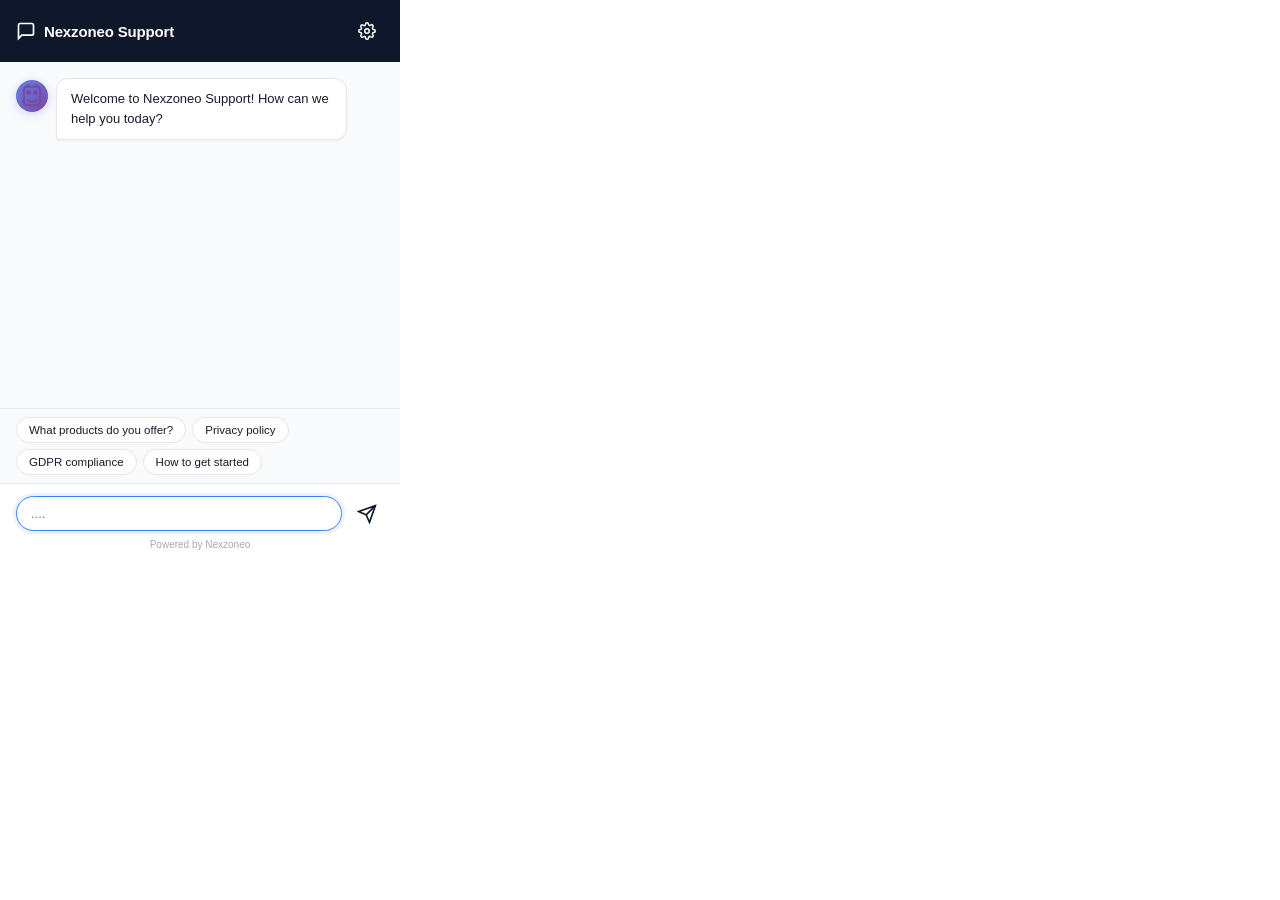
<file: extension/popup/popup.html>
<!DOCTYPE html>
<html lang="en">
<head>
  <meta charset="UTF-8" />
  <meta name="viewport" content="width=device-width, initial-scale=1.0" />
  <title>Nexzoneo Support</title>
  <link rel="stylesheet" href="popup.css" />
</head>
<body>
  <div class="container">
    <!-- Header -->
    <header class="header">
      <h1 class="header-title">
        <svg class="header-icon" viewBox="0 0 24 24" fill="none" stroke="currentColor" stroke-width="2">
          <path d="M21 15a2 2 0 0 1-2 2H7l-4 4V5a2 2 0 0 1 2-2h14a2 2 0 0 1 2 2z"/>
        </svg>
        Nexzoneo Support
      </h1>
      <button id="settings-btn" class="icon-btn" title="Settings">
        <svg viewBox="0 0 24 24" fill="none" stroke="currentColor" stroke-width="2" width="18" height="18">
          <circle cx="12" cy="12" r="3"/>
          <path d="M19.4 15a1.65 1.65 0 0 0 .33 1.82l.06.06a2 2 0 0 1-2.83 2.83l-.06-.06a1.65 1.65 0 0 0-1.82-.33 1.65 1.65 0 0 0-1 1.51V21a2 2 0 0 1-4 0v-.09A1.65 1.65 0 0 0 9 19.4a1.65 1.65 0 0 0-1.82.33l-.06.06a2 2 0 0 1-2.83-2.83l.06-.06A1.65 1.65 0 0 0 4.68 15a1.65 1.65 0 0 0-1.51-1H3a2 2 0 0 1 0-4h.09A1.65 1.65 0 0 0 4.6 9a1.65 1.65 0 0 0-.33-1.82l-.06-.06a2 2 0 0 1 2.83-2.83l.06.06A1.65 1.65 0 0 0 9 4.68a1.65 1.65 0 0 0 1-1.51V3a2 2 0 0 1 4 0v.09a1.65 1.65 0 0 0 1 1.51 1.65 1.65 0 0 0 1.82-.33l.06-.06a2 2 0 0 1 2.83 2.83l-.06.06A1.65 1.65 0 0 0 19.4 9a1.65 1.65 0 0 0 1.51 1H21a2 2 0 0 1 0 4h-.09a1.65 1.65 0 0 0-1.51 1z"/>
        </svg>
      </button>
    </header>

    <!-- Settings Panel (hidden by default) -->
    <div id="settings-panel" class="settings-panel hidden">
      <label class="settings-label" for="backend-url">Backend URL</label>
      <div class="settings-row">
        <input
          type="text"
          id="backend-url"
          class="settings-input"
          placeholder="http://localhost:8000"
        />
        <button id="save-settings-btn" class="btn btn-sm">Save</button>
      </div>
      <div id="settings-status" class="settings-status"></div>
    </div>

    <!-- Chat Messages -->
    <div id="chat-messages" class="chat-messages">
    </div>

    <!-- Suggested Questions -->
    <div id="suggestions" class="suggestions hidden">
      <button class="suggestion-btn" data-question="What products does Nexzoneo offer?">What products do you offer?</button>
      <button class="suggestion-btn" data-question="Tell me about your privacy policy">Privacy policy</button>
      <button class="suggestion-btn" data-question="How does Nexzoneo ensure GDPR compliance?">GDPR compliance</button>
      <button class="suggestion-btn" data-question="How do I get started with Nexzoneo?">How to get started</button>
    </div>

    <!-- Input Area -->
    <div class="input-area">
      <div class="input-row">
        <input
          type="text"
          id="question-input"
          class="question-input"
          placeholder="...."
        />
        <button id="send-btn" class="icon-btn send-btn" title="Send">
          <svg viewBox="0 0 24 24" fill="none" stroke="currentColor" stroke-width="2" width="20" height="20">
            <line x1="22" y1="2" x2="11" y2="13"/>
            <polygon points="22 2 15 22 11 13 2 9 22 2"/>
          </svg>
        </button>
      </div>
      <div class="powered-by">Powered by Nexzoneo</div>
    </div>
  </div>

  <script src="popup.js"></script>
</body>
</html>
</file>
<file: extension/popup/popup.css>
/* ============================================
   Nexzoneo Support Chatbot — Chrome Extension
   ============================================ */

:root {
  --bg-primary: #ffffff;
  --bg-secondary: #f4f5f7;
  --bg-chat: #f9fafb;
  --text-primary: #1a1a2e;
  --text-secondary: #6b7280;
  --accent: #0f172a;
  --accent-light: #f1f5f9;
  --accent-hover: #1e293b;
  --brand: #3b82f6;
  --brand-light: #eff6ff;
  --border: #e5e7eb;
  --user-bubble: #0f172a;
  --user-text: #ffffff;
  --bot-bubble: #ffffff;
  --bot-text: #1a1a2e;
  --shadow-sm: 0 1px 2px rgba(0, 0, 0, 0.05);
  --radius: 12px;
  --radius-sm: 8px;
}

* {
  margin: 0;
  padding: 0;
  box-sizing: border-box;
}

body {
  width: 400px;
  height: 560px;
  font-family: -apple-system, BlinkMacSystemFont, "Segoe UI", Roboto, "Helvetica Neue", Arial, sans-serif;
  background: var(--bg-primary);
  color: var(--text-primary);
  overflow: hidden;
}

.container {
  display: flex;
  flex-direction: column;
  height: 100%;
}

/* ---------- Header ---------- */
.header {
  display: flex;
  align-items: center;
  justify-content: space-between;
  padding: 14px 16px;
  background: var(--accent);
  color: #fff;
}

.header-title {
  display: flex;
  align-items: center;
  gap: 8px;
  font-size: 15px;
  font-weight: 600;
  letter-spacing: -0.01em;
}

.header-icon {
  width: 20px;
  height: 20px;
}

/* ---------- Icon Button ---------- */
.icon-btn {
  display: inline-flex;
  align-items: center;
  justify-content: center;
  width: 34px;
  height: 34px;
  border: none;
  border-radius: 50%;
  background: transparent;
  color: inherit;
  cursor: pointer;
  transition: background 0.15s;
}

.icon-btn:hover {
  background: rgba(255, 255, 255, 0.15);
}

/* ---------- Settings Panel ---------- */
.settings-panel {
  padding: 12px 16px;
  background: var(--bg-secondary);
  border-bottom: 1px solid var(--border);
}

.settings-panel.hidden {
  display: none;
}

.settings-label {
  display: block;
  font-size: 12px;
  font-weight: 600;
  color: var(--text-secondary);
  text-transform: uppercase;
  letter-spacing: 0.05em;
  margin-bottom: 6px;
}

.settings-row {
  display: flex;
  gap: 8px;
}

.settings-input {
  flex: 1;
  padding: 7px 10px;
  border: 1px solid var(--border);
  border-radius: var(--radius-sm);
  font-size: 13px;
  outline: none;
  transition: border-color 0.15s;
}

.settings-input:focus {
  border-color: var(--brand);
}

.btn {
  padding: 7px 14px;
  border: none;
  border-radius: var(--radius-sm);
  background: var(--accent);
  color: #fff;
  font-size: 13px;
  font-weight: 500;
  cursor: pointer;
  transition: background 0.15s;
}

.btn:hover {
  background: var(--accent-hover);
}

.btn-sm {
  padding: 6px 12px;
  font-size: 12px;
}

.settings-status {
  font-size: 12px;
  margin-top: 6px;
  min-height: 16px;
}

.settings-status.success {
  color: #059669;
}

.settings-status.error {
  color: #dc2626;
}

/* ---------- Chat Messages ---------- */
.chat-messages {
  flex: 1;
  overflow-y: auto;
  padding: 16px;
  display: flex;
  flex-direction: column;
  gap: 12px;
  background: var(--bg-chat);
}

/* Message bubbles */
.message-wrapper {
  display: flex;
  align-items: flex-start;
  gap: 8px;
  max-width: 90%;
}

.message-wrapper.bot-wrapper {
  align-self: flex-start;
}

.bot-avatar {
  flex-shrink: 0;
  width: 32px;
  height: 32px;
  border-radius: 50%;
  background: linear-gradient(135deg, #667eea 0%, #764ba2 100%);
  display: flex;
  align-items: center;
  justify-content: center;
  color: #764ba2;
  margin-top: 2px;
  box-shadow: 0 2px 8px rgba(102, 126, 234, 0.3);
}

.bot-avatar svg {
  width: 28px;
  height: 28px;
}

.message {
  max-width: 100%;
  padding: 10px 14px;
  border-radius: var(--radius);
  font-size: 13px;
  line-height: 1.55;
  word-wrap: break-word;
  box-shadow: var(--shadow-sm);
}

.message.user {
  align-self: flex-end;
  max-width: 85%;
  background: var(--user-bubble);
  color: var(--user-text);
  border-bottom-right-radius: 4px;
}

.message.bot {
  background: var(--bot-bubble);
  color: var(--bot-text);
  border-bottom-left-radius: 4px;
  border: 1px solid var(--border);
}

.message.system {
  align-self: center;
  background: var(--brand-light);
  color: var(--brand);
  font-size: 12px;
  font-weight: 500;
  border-radius: 20px;
  padding: 6px 14px;
}

/* Chat links */
.chat-link {
  color: var(--brand);
  text-decoration: none;
  font-weight: 500;
}

.chat-link:hover {
  text-decoration: underline;
}

/* Typing indicator animation */
.typing-message {
  padding: 12px 16px;
}

.typing-indicator {
  display: inline-flex;
  align-items: center;
  gap: 5px;
  padding: 2px 0;
}

.typing-indicator span {
  width: 7px;
  height: 7px;
  background: var(--text-secondary);
  border-radius: 50%;
  animation: typing-bounce 1.4s infinite ease-in-out;
}

.typing-indicator span:nth-child(1) { animation-delay: 0s; }
.typing-indicator span:nth-child(2) { animation-delay: 0.2s; }
.typing-indicator span:nth-child(3) { animation-delay: 0.4s; }

@keyframes typing-bounce {
  0%, 60%, 100% {
    transform: translateY(0);
    opacity: 0.4;
  }
  30% {
    transform: translateY(-6px);
    opacity: 1;
  }
}

/* ---------- Suggested Questions ---------- */
.suggestions {
  display: flex;
  flex-wrap: wrap;
  gap: 6px;
  padding: 8px 16px;
  background: var(--bg-chat);
  border-top: 1px solid var(--border);
}

.suggestions.hidden {
  display: none;
}

.suggestion-btn {
  padding: 6px 12px;
  border: 1px solid var(--border);
  border-radius: 20px;
  background: var(--bg-primary);
  color: var(--text-primary);
  font-size: 11.5px;
  cursor: pointer;
  transition: all 0.2s;
  white-space: nowrap;
}

.suggestion-btn:hover {
  background: var(--brand);
  color: #fff;
  border-color: var(--brand);
  transform: translateY(-1px);
  box-shadow: 0 2px 6px rgba(59, 130, 246, 0.25);
}

/* ---------- Input Area ---------- */
.input-area {
  padding: 12px 16px 10px;
  background: var(--bg-primary);
  border-top: 1px solid var(--border);
}

.input-row {
  display: flex;
  align-items: center;
  gap: 8px;
}

.question-input {
  flex: 1;
  padding: 9px 14px;
  border: 1px solid var(--border);
  border-radius: 20px;
  font-size: 13px;
  outline: none;
  transition: border-color 0.15s, box-shadow 0.15s;
}

.question-input:focus {
  border-color: var(--brand);
  box-shadow: 0 0 0 3px rgba(59, 130, 246, 0.1);
}

.send-btn {
  color: var(--accent);
  flex-shrink: 0;
}

.send-btn:hover {
  background: var(--accent-light);
}

.send-btn:disabled {
  opacity: 0.4;
  cursor: not-allowed;
}

.powered-by {
  text-align: center;
  font-size: 10px;
  color: var(--text-secondary);
  margin-top: 8px;
  opacity: 0.6;
}

/* ---------- Scrollbar ---------- */
.chat-messages::-webkit-scrollbar {
  width: 5px;
}

.chat-messages::-webkit-scrollbar-track {
  background: transparent;
}

.chat-messages::-webkit-scrollbar-thumb {
  background: var(--border);
  border-radius: 10px;
}

.chat-messages::-webkit-scrollbar-thumb:hover {
  background: var(--text-secondary);
}
</file>
